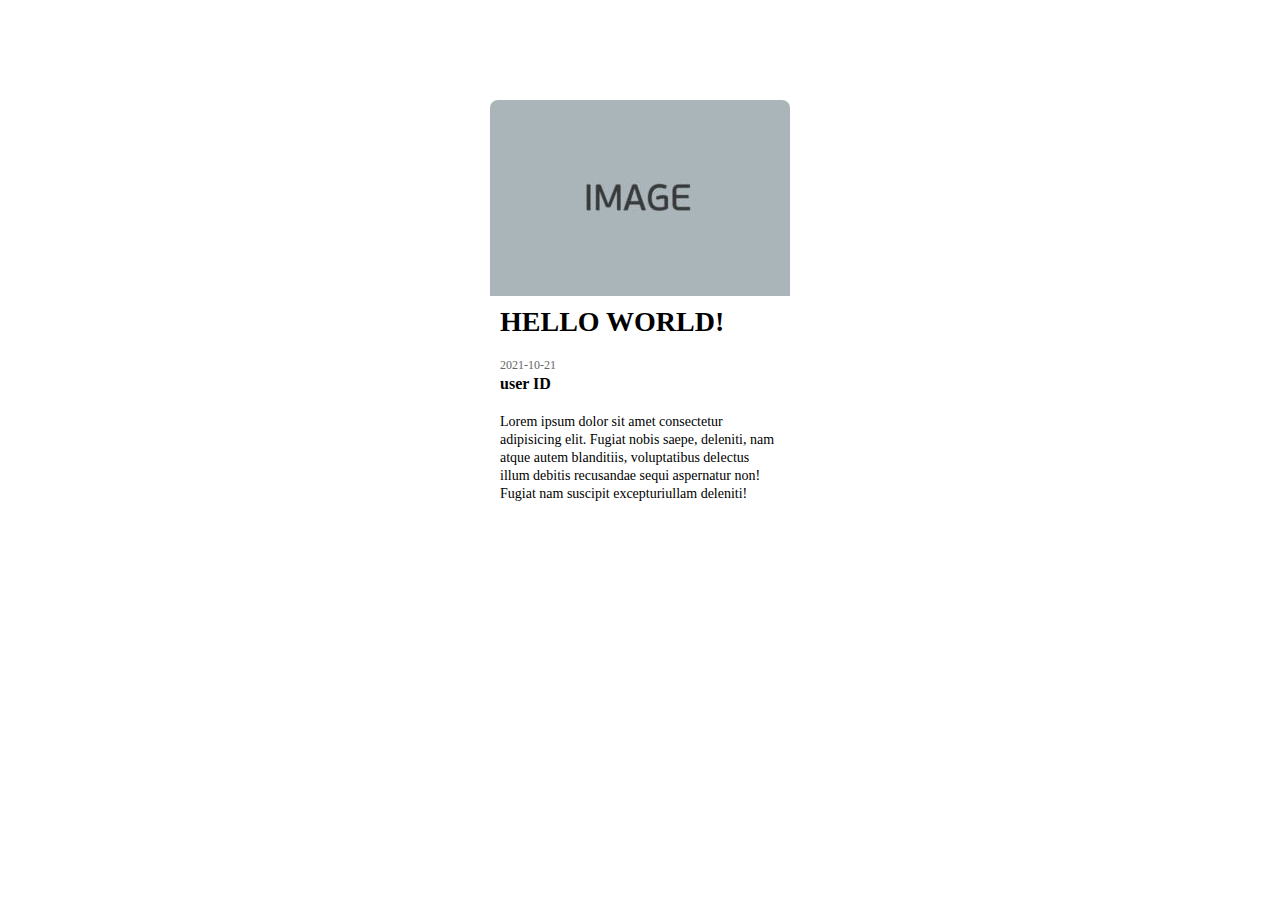
<file: index.html>
<!DOCTYPE html>
<html lang="en">

<head>
  <meta charset="UTF-8">
  <meta http-equiv="X-UA-Compatible" content="IE=edge">
  <meta name="viewport" content="width=device-width, initial-scale=1.0">
  <title>COOL BOX MODEL CSS</title>

  <link rel="stylesheet" href="https://use.fontawesome.com/releases/v5.15.4/css/all.css"
    integrity="sha384-DyZ88mC6Up2uqS4h/KRgHuoeGwBcD4Ng9SiP4dIRy0EXTlnuz47vAwmeGwVChigm" crossorigin="anonymous">
  <link rel="stylesheet" href="./style.css">
</head>

<body>
  <div id="box">
    <img class="img" src="./img.jpg" alt="">
    <h1 class="heading">HELLO WORLD!</h1>
    <div class="data">
      <span class="date">2021-10-21</span>
      <span class="user-id">user ID</span>
    </div>
    <p class="texts">
      Lorem ipsum dolor sit amet consectetur adipisicing elit. Fugiat nobis saepe, deleniti, nam atque autem
      blanditiis, voluptatibus delectus illum debitis recusandae sequi aspernatur non! Fugiat nam suscipit
      excepturiullam deleniti!
    </p>
  </div>
</body>

</html>
</file>
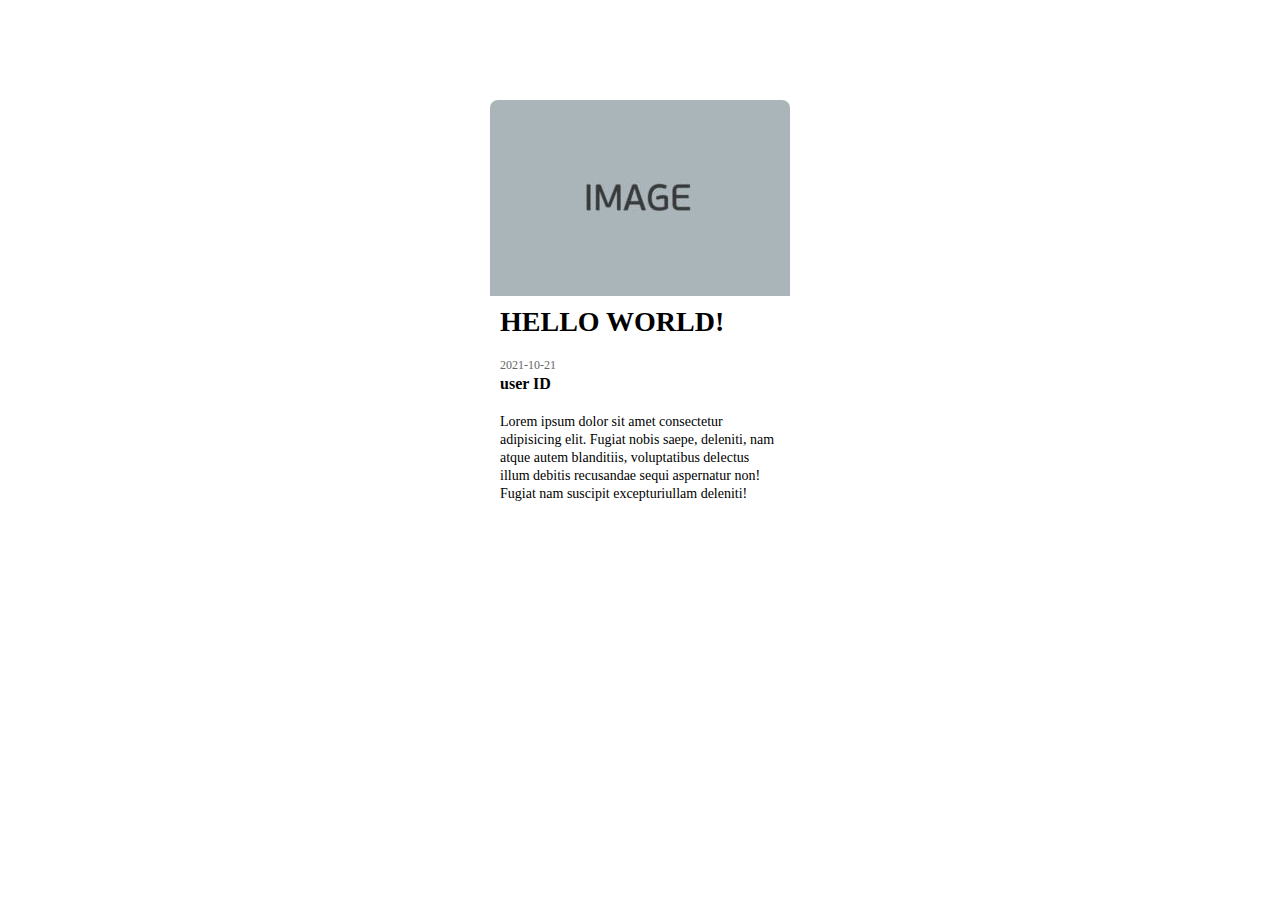
<file: box/box.html>
<!DOCTYPE html>
<html lang="en">
  <head>
    <meta charset="UTF-8" />
    <meta http-equiv="X-UA-Compatible" content="IE=edge" />
    <meta name="viewport" content="width=device-width, initial-scale=1.0" />
    <title>COOL BOX MODEL CSS</title>

    <link rel="stylesheet" href="./box.css" />
  </head>

  <body>
    <div id="box">
      <img class="img" src="./img.jpg" alt="" />
      <h1 class="heading">HELLO WORLD!</h1>
      <div class="data">
        <span class="date">2021-10-21</span>
        <span class="user-id">user ID</span>
      </div>
      <p class="texts">
        Lorem ipsum dolor sit amet consectetur adipisicing elit. Fugiat nobis
        saepe, deleniti, nam atque autem blanditiis, voluptatibus delectus illum
        debitis recusandae sequi aspernatur non! Fugiat nam suscipit
        excepturiullam deleniti!
      </p>
    </div>
  </body>
</html>
</file>
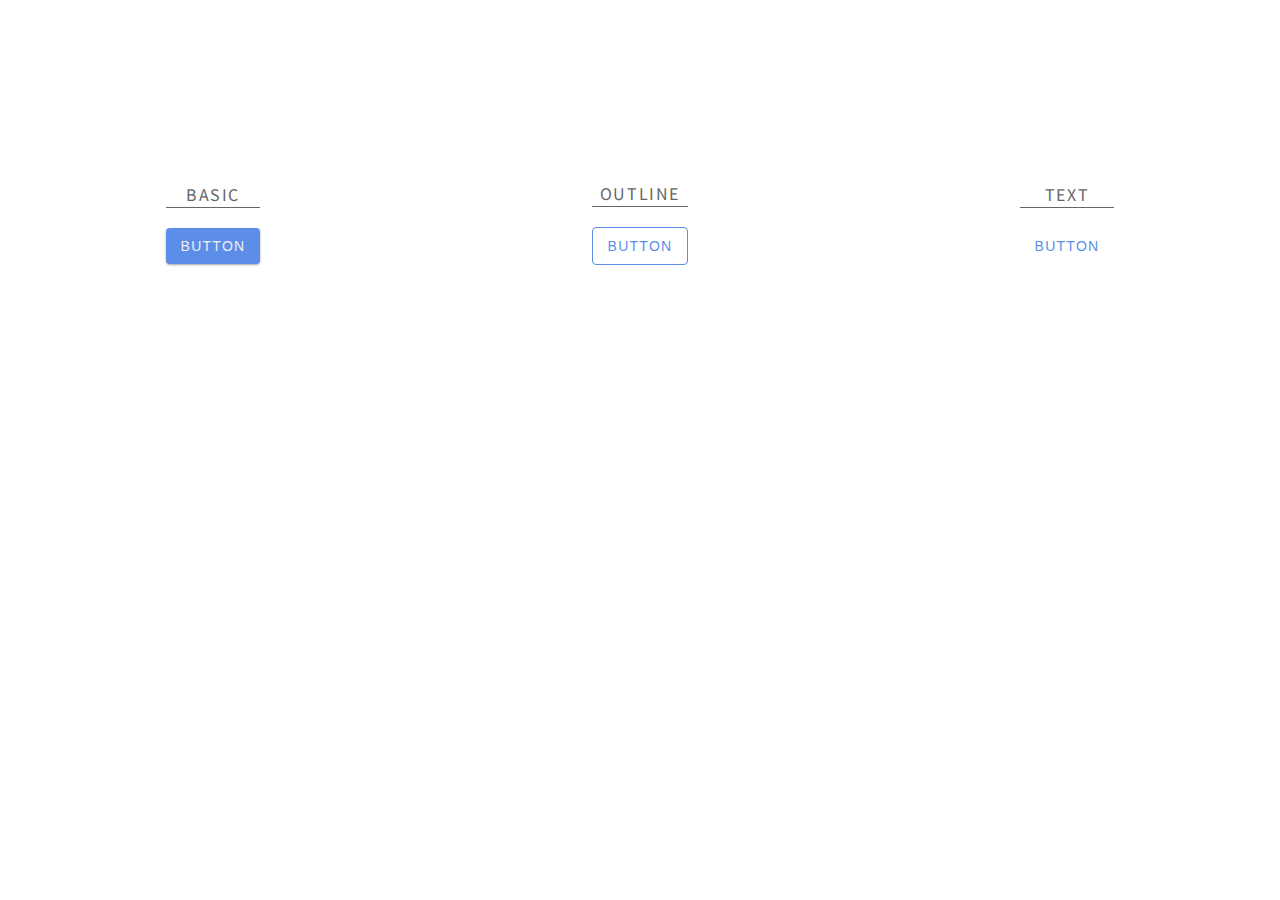
<file: material-btn/btn.html>
<!DOCTYPE html>
<html lang="ko">
  <head>
    <meta charset="UTF-8" />
    <meta http-equiv="X-UA-Compatible" content="IE=edge" />
    <meta name="viewport" content="width=device-width, initial-scale=1.0" />
    <link rel="stylesheet" href="style.css" />
    <title>Button design</title>
  </head>
  <body>
    <section id="btn-m2">
      <div>
        <p>basic</p>
        <button class="btn btn-default">BUTTON</button>
      </div>
      <div>
        <p>outline</p>
        <button class="btn btn-outline">BUTTON</button>
      </div>
      <div>
        <p>text</p>
        <button class="btn btn-text">BUTTON</button>
      </div>
    </section>
  </body>
</html>
</file>
<file: style.css>
* {
  margin: 0;
  padding: 0;
}

#box {
  width: 300px;
  border-radius: 8px;
  overflow: hidden;
  margin: 100px auto;
  transition: all 0.3s cubic-bezier(0.42, 0.0, 0.58, 1.0);
}

#box:hover {
  box-shadow: 0 14px 28px rgba(0,0,0,0.25), 0 10px 10px rgba(0,0,0,0.22);
  transform: translateY(-10px);
}

#box * {
  padding: 10px;
}

#box .img {
  display: block;
  width: 100%;
  padding: 0;
}

#box .heading {
  font-size: 28px;
}

#box .data {
  display: flex;
  flex-direction: column;
  font-size: 12px;
  color: #666;
}

#box .data span {
  padding: 0;
}

#box .data .date {
  margin-bottom: 2px;
}

#box .data .user-id {
  font-size: 16px;
  color: #000;
  font-weight: 600;
}

#box .texts {
  font-size: 14px;
  line-height: 18px;
}
</file>
<file: box/box.css>
* {
  margin: 0;
  padding: 0;
}

#box {
  width: 300px;
  border-radius: 8px;
  overflow: hidden;
  margin: 100px auto;
  transition: all 0.3s cubic-bezier(0.42, 0.0, 0.58, 1.0);
}

#box:hover {
  box-shadow: 0 14px 28px rgba(0,0,0,0.25), 0 10px 10px rgba(0,0,0,0.22);
  transform: translateY(-10px);
}

#box * {
  padding: 10px;
}

#box .img {
  display: block;
  width: 100%;
  padding: 0;
}

#box .heading {
  font-size: 28px;
}

#box .data {
  display: flex;
  flex-direction: column;
  font-size: 12px;
  color: #666;
}

#box .data span {
  padding: 0;
}

#box .data .date {
  margin-bottom: 2px;
}

#box .data .user-id {
  font-size: 16px;
  color: #000;
  font-weight: 600;
}

#box .texts {
  font-size: 14px;
  line-height: 18px;
}
</file>
<file: material-btn/style.css>
@import "../../reset.css";
@import url("https://fonts.googleapis.com/css2?family=Noto+Sans+KR:wght@100;300;400;500;700;900&display=swap");

:root {
  --mainBlue: rgb(92, 142, 233);
  --subBlue: rgb(100, 149, 237);
}

body {
  font-family: "Noto Sans KR", sans-serif;
}

#btn-m2 {
  display: flex;
  width: 100vw;
  height: 50vh;
  justify-content: space-around;
  align-items: center;
}

#btn-m2 > div {
  text-align: center;
}

#btn-m2 > div > p {
  margin-bottom: 20px;
  text-transform: uppercase;
  font-weight: 400;
  letter-spacing: 0.1rem;
  color: #666;
  border-bottom: 1px solid #666;
  padding: 0 5px 5px 5px;
}

#btn-m2 .btn {
  display: block;
  padding: 10px 15px;
  border-radius: 4px;
  cursor: pointer;
  font-size: 14px;
  font-weight: 500;
  letter-spacing: 1.25px;
  transition: all 0.3s;
}

#btn-m2 .btn-default {
  background-color: var(--mainBlue);
  color: #eee;
  box-shadow: 0 1px 3px rgba(0, 0, 0, 0.12), 0 1px 2px rgba(0, 0, 0, 0.24);
}

#btn-m2 .btn-default:hover {
  background-color: var(--subBlue);
  box-shadow: 0 2px 5px rgba(0, 0, 0, 0.12), 0 2px 5px rgba(0, 0, 0, 0.24);
}

#btn-m2 .btn-outline {
  border: 1px solid var(--mainBlue);
  color: var(--mainBlue);
}

#btn-m2 .btn-outline:hover {
  background-color: rgba(0, 0, 0, 0.05);
}

#btn-m2 .btn-text {
  color: var(--mainBlue);
}

#btn-m2 .btn-text:hover {
  background-color: rgba(92, 142, 233, 0.15);
}
</file>
